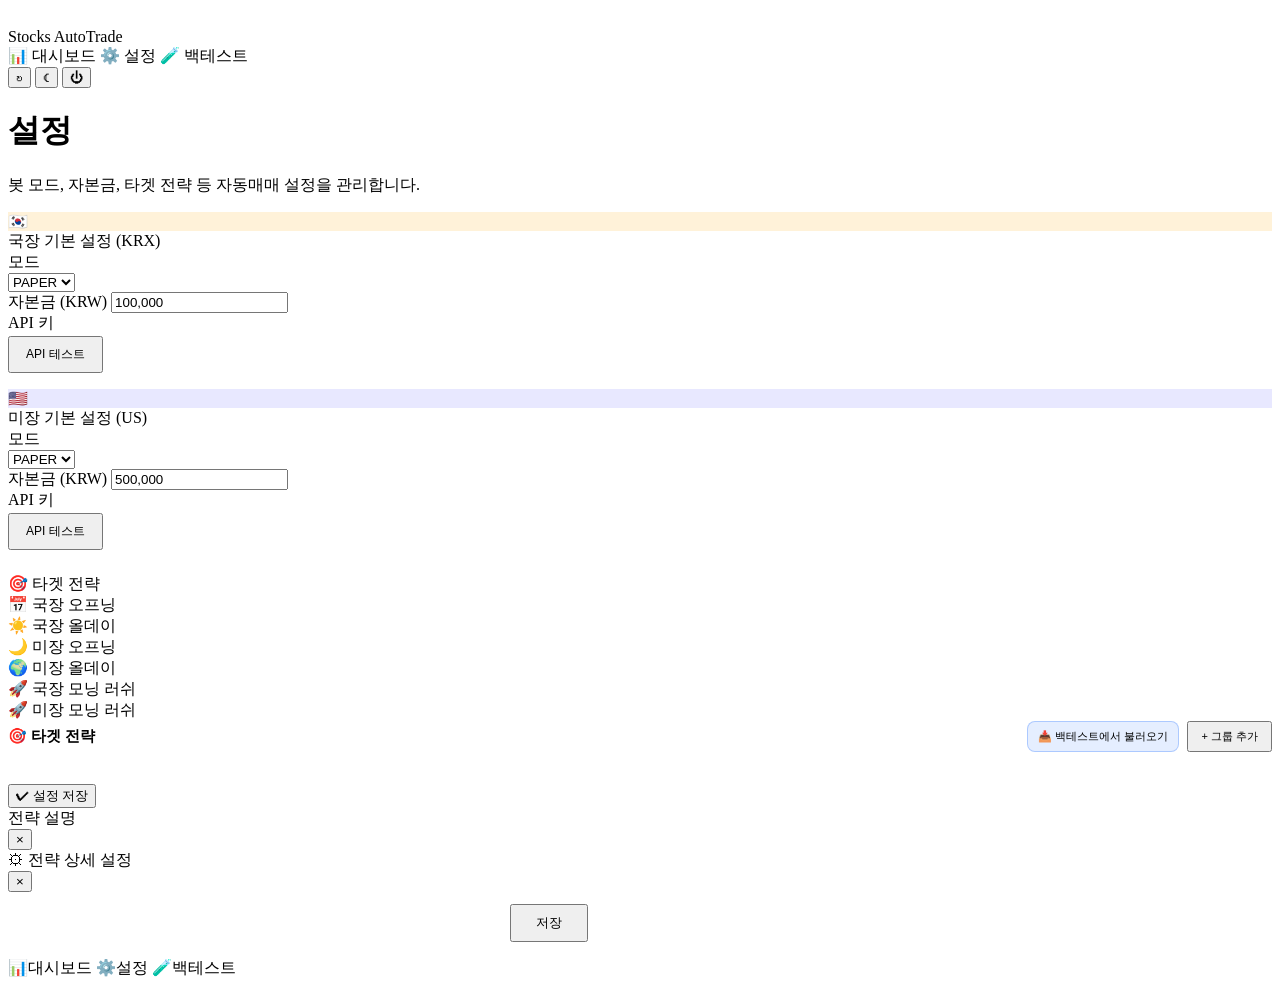
<file: src/main/resources/templates/settings.html>
<!doctype html>
<html lang="ko" xmlns:th="http://www.thymeleaf.org">
<head>
  <meta charset="UTF-8"/>
  <meta name="viewport" content="width=device-width, initial-scale=1.0, viewport-fit=cover"/>
  <title>Stocks AutoTrade - Settings</title>
  <link rel="icon" type="image/svg+xml" href="data:image/svg+xml,%3Csvg xmlns='http://www.w3.org/2000/svg' viewBox='0 0 32 32'%3E%3Cdefs%3E%3ClinearGradient id='g' x1='0' y1='0' x2='1' y2='1'%3E%3Cstop offset='0%25' stop-color='%232b76ff'/%3E%3Cstop offset='100%25' stop-color='%2320c997'/%3E%3C/linearGradient%3E%3C/defs%3E%3Crect width='32' height='32' rx='6' fill='url(%23g)'/%3E%3Cpath d='M8 22 L14 12 L18 17 L24 8' stroke='white' stroke-width='2.5' fill='none' stroke-linecap='round' stroke-linejoin='round'/%3E%3Ccircle cx='24' cy='8' r='2.5' fill='white'/%3E%3C/svg%3E"/>
  <link rel="stylesheet" th:href="@{/css/autotrade.css(v=20260330a)}">
</head>
<body>

<div class="toast-container" id="toastContainer"></div>

<!-- ═══════ Header ═══════ -->
<header class="header">
  <div class="header-left">
    <a class="logo" th:href="@{/dashboard}">
      <div class="logo-icon">
        <svg width="16" height="16" viewBox="0 0 32 32">
          <path d="M8 22 L14 12 L18 17 L24 8" stroke="white" stroke-width="2.5" fill="none" stroke-linecap="round" stroke-linejoin="round"/>
          <circle cx="24" cy="8" r="2.5" fill="white"/>
        </svg>
      </div>
      <span>Stocks AutoTrade</span>
    </a>
    <nav class="nav-tabs">
      <a class="nav-tab" th:href="@{/dashboard}">&#x1F4CA; 대시보드</a>
      <a class="nav-tab active" th:href="@{/settings}">&#x2699;&#xFE0F; 설정</a>
      <a class="nav-tab" th:href="@{/backtest}">&#x1F9EA; 백테스트</a>
    </nav>
  </div>
  <div class="header-right">
    <button class="header-btn" id="ssoPartnerBtn" title="SSO" style="display:none;font-size:16px">&#x1F504;</button>
    <button class="header-btn" id="refreshBtn" title="새로고침" onclick="location.reload()">&#x21bb;</button>
    <button class="header-btn" id="themeToggle" title="테마">&#x263e;</button>
    <button class="header-btn" id="logoutBtn" title="로그아웃" style="color:var(--danger)">&#x23fb;</button>
  </div>
</header>

<main class="page">
  <div class="container">
    <h1 class="page-title">설정</h1>
    <p class="page-desc">봇 모드, 자본금, 타겟 전략 등 자동매매 설정을 관리합니다.</p>

    <!-- ── 국장 기본 설정 Card ── -->
    <div class="card" style="margin-bottom:16px">
      <div class="card-header">
        <div class="card-title">
          <div class="card-icon" style="background:rgba(255,165,0,.15);color:#ffa500">&#x1F1F0;&#x1F1F7;</div>
          국장 기본 설정 (KRX)
        </div>
      </div>
      <div class="config-bar" style="grid-template-columns:1fr 1fr 1fr">
        <div class="config-field">
          <label>모드 <span class="help-icon" data-tooltip="PAPER: 모의투자 모드 (실제 주문 없음, 슬리피지 0.1% + 수수료 0.015% 시뮬레이션)&#10;LIVE: 실거래 모드 (실제 주문 실행)" aria-label="모드 도움말"></span></label>
          <div class="select-wrap">
            <select class="select" id="mode">
              <option value="PAPER" selected>PAPER</option>
              <option value="LIVE">LIVE</option>
            </select>
          </div>
        </div>
        <div class="config-field">
          <label>자본금 (KRW) <span class="help-icon" data-tooltip="국장 자동매매에 사용할 총 자본금(원화)입니다.&#10;PCT 주문 모드에서 이 값의 비율만큼 주문합니다.&#10;실제 증권사 잔고 이하로 설정해야 합니다." aria-label="자본금 도움말"></span></label>
          <input class="input" type="text" id="capital" value="100,000"/>
          <small id="balanceHint" style="color:#8899aa;font-size:11px;margin-top:2px;display:none">예수금: <span id="balanceAmt">-</span>원</small>
        </div>
        <div class="config-field">
          <label>API 키 <span class="help-icon" data-tooltip="한국투자증권 API 키 연결 상태를 테스트합니다.&#10;LIVE 모드 사용 시 API 키가 필요합니다." aria-label="API 키 도움말"></span></label>
          <div style="display:flex;align-items:center;gap:8px;margin-top:2px">
            <button class="btn primary" id="apiTestBtn" style="font-size:12px;padding:8px 16px;white-space:nowrap">API 테스트</button>
          </div>
        </div>
      </div>
      <div id="apiTestResult" style="display:none;position:relative;margin-top:12px;padding:12px 36px 12px 16px;border-radius:8px;border:1px solid var(--card-border);font-size:13px;line-height:1.6;white-space:pre-wrap;background:rgba(0,0,0,0.15)">
        <span id="apiTestResultText"></span>
        <button class="dismiss-btn" id="apiTestResultDismiss" title="닫기" aria-label="닫기">&#x2715;</button>
      </div>
    </div>

    <!-- ── 미장 기본 설정 Card ── -->
    <div class="card" style="margin-bottom:24px">
      <div class="card-header">
        <div class="card-title">
          <div class="card-icon" style="background:rgba(100,100,255,.15);color:#6464ff">&#x1F1FA;&#x1F1F8;</div>
          미장 기본 설정 (US)
        </div>
      </div>
      <div class="config-bar" style="grid-template-columns:1fr 1fr 1fr">
        <div class="config-field">
          <label>모드 <span class="help-icon" data-tooltip="PAPER: 모의투자 모드 (실제 주문 없음)&#10;LIVE: 실거래 모드 (실제 주문 실행)" aria-label="모드 도움말"></span></label>
          <div class="select-wrap">
            <select class="select" id="usMode">
              <option value="PAPER" selected>PAPER</option>
              <option value="LIVE">LIVE</option>
            </select>
          </div>
        </div>
        <div class="config-field">
          <label>자본금 (KRW) <span class="help-icon" data-tooltip="미장 자동매매에 사용할 총 자본금(원화)입니다.&#10;PCT 주문 모드에서 이 값의 비율만큼 주문합니다.&#10;실제 해외 예수금 이하로 설정해야 합니다." aria-label="자본금 도움말"></span></label>
          <input class="input" type="text" id="usCapital" value="500,000"/>
          <small id="usBalanceHint" style="color:#8899aa;font-size:11px;margin-top:2px;display:none">예수금: <span id="usBalanceAmt">-</span>원</small>
        </div>
        <div class="config-field">
          <label>API 키 <span class="help-icon" data-tooltip="미장 API 키 연결 상태를 테스트합니다.&#10;LIVE 모드 사용 시 API 키가 필요합니다." aria-label="API 키 도움말"></span></label>
          <div style="display:flex;align-items:center;gap:8px;margin-top:2px">
            <button class="btn primary" id="usApiTestBtn" style="font-size:12px;padding:8px 16px;white-space:nowrap">API 테스트</button>
          </div>
        </div>
      </div>
      <div id="usApiTestResult" style="display:none;position:relative;margin-top:12px;padding:12px 36px 12px 16px;border-radius:8px;border:1px solid var(--card-border);font-size:13px;line-height:1.6;white-space:pre-wrap;background:rgba(0,0,0,0.15)">
        <span id="usApiTestResultText"></span>
        <button class="dismiss-btn" id="usApiTestResultDismiss" title="닫기" aria-label="닫기">&#x2715;</button>
      </div>
    </div>

    <!-- ── Strategy Tabs ── -->
    <div class="bt-tabs">
      <div class="bt-tab active" data-tab="basic">&#x1F3AF; 타겟 전략</div>
      <div class="bt-tab" data-tab="krxOpening">&#x1F4C5; 국장 오프닝</div>
      <div class="bt-tab" data-tab="krxAllday">&#x2600;&#xFE0F; 국장 올데이</div>
      <div class="bt-tab" data-tab="nyseOpening">&#x1F319; 미장 오프닝</div>
      <div class="bt-tab" data-tab="nyseAllday">&#x1F30D; 미장 올데이</div>
      <div class="bt-tab" data-tab="krxMorningRush">&#x1F680; 국장 모닝 러쉬</div>
      <div class="bt-tab" data-tab="nyseMorningRush">&#x1F680; 미장 모닝 러쉬</div>
    </div>

    <!-- Tab: 타겟 전략 -->
    <div class="settings-tab-content" id="settingsTabBasic">
      <div style="display:flex;align-items:center;justify-content:space-between;margin-bottom:16px;flex-wrap:wrap;gap:8px">
        <div style="font-size:15px;font-weight:600;display:flex;align-items:center;gap:8px">
          &#x1F3AF; 타겟 전략
          <span class="help-icon" data-tooltip="타겟 전략: 종목 그룹별로 독립적인 전략/리스크 설정이 가능합니다.&#10;&#10;각 그룹은 자체 종목, 전략, TP/SL, 인터벌 등을 설정합니다.&#10;종목은 하나의 그룹에만 소속 가능합니다 (상호 배제)." aria-label="타겟 전략 도움말"></span>
        </div>
        <div style="display:flex;gap:8px;flex-wrap:wrap">
          <button class="btn" id="importFromBt" type="button" style="font-size:11px;padding:6px 10px;background:rgba(43,118,255,.12);border:1px solid rgba(43,118,255,.3);color:var(--primary);border-radius:8px;cursor:pointer;white-space:nowrap">&#x1F4E5; 백테스트에서 불러오기</button>
          <button class="btn primary" id="addGroupBtn" type="button" style="font-size:11px;padding:6px 12px;white-space:nowrap">+ 그룹 추가</button>
        </div>
      </div>
      <div class="strategy-groups" id="groupsContainer">
        <!-- Group cards rendered by JS -->
      </div>
    </div>

    <!-- Tab: KRX 오프닝 -->
    <div class="settings-tab-content" id="settingsTabKrxOpening" style="display:none">
      <div class="card" style="margin-bottom:24px;padding:0;overflow:hidden">
        <div class="card-header" style="display:flex;align-items:center;justify-content:space-between">
          <div class="card-title">
            <div class="card-icon" style="background:rgba(255,165,0,.15);color:#ffa500">&#x1F305;</div>
            KRX 오프닝 스캐너
          </div>
          <div style="display:flex;align-items:center;gap:8px">
            <span style="font-size:12px;color:var(--text-muted)">활성화</span>
            <button class="bot-toggle" id="koEnabledToggle" aria-pressed="false" style="width:100px">
              <span class="bot-toggle-knob"></span>
              <span class="bot-toggle-label">OFF</span>
            </button>
          </div>
        </div>
        <div style="padding:16px 20px">
        <div class="config-bar" style="grid-template-columns:1fr 1fr 1fr;margin-bottom:8px">
          <div class="config-field">
            <label>모드</label>
            <select class="select" id="koMode"><option value="PAPER" selected>PAPER</option><option value="LIVE">LIVE</option></select>
          </div>
          <div class="config-field">
            <label>주문 방식</label>
            <select class="select" id="koOrderMode"><option value="PCT" selected>PCT (%)</option><option value="FIXED">FIXED (KRW)</option></select>
          </div>
          <div class="config-field">
            <label>주문 값</label>
            <input class="input" type="number" id="koOrderValue" value="30" step="1"/>
          </div>
        </div>
        <div style="font-size:11px;color:var(--text-muted);margin-bottom:16px">
          글로벌 자본금 공유 <span id="koGlobalCapDisplay" style="color:var(--primary)"></span>
        </div>
        <div style="font-size:12px;font-weight:600;color:var(--text-muted);text-transform:uppercase;letter-spacing:.5px;margin-bottom:8px">타이밍 (KST)</div>
        <div class="config-bar" style="grid-template-columns:1fr 1fr 1fr 1fr 1fr;margin-bottom:16px">
          <div class="config-field">
            <label>레인지 시작</label>
            <input class="input" type="text" id="koRangeStart" value="08:00" placeholder="HH:MM"/>
          </div>
          <div class="config-field">
            <label>레인지 종료</label>
            <input class="input" type="text" id="koRangeEnd" value="08:59" placeholder="HH:MM"/>
          </div>
          <div class="config-field">
            <label>진입 시작</label>
            <input class="input" type="text" id="koEntryStart" value="09:05" placeholder="HH:MM"/>
          </div>
          <div class="config-field">
            <label>진입 종료</label>
            <input class="input" type="text" id="koEntryEnd" value="10:30" placeholder="HH:MM"/>
          </div>
          <div class="config-field">
            <label>세션 종료</label>
            <input class="input" type="text" id="koSessionEnd" value="12:00" placeholder="HH:MM"/>
          </div>
        </div>
        <div style="font-size:12px;font-weight:600;color:var(--text-muted);text-transform:uppercase;letter-spacing:.5px;margin-bottom:8px">리스크</div>
        <div class="config-bar" style="grid-template-columns:1fr 1fr 1fr 1fr 1fr;margin-bottom:16px">
          <div class="config-field">
            <label>TP (ATR x)</label>
            <input class="input" type="number" id="koTpAtr" value="1.2" step="0.1"/>
          </div>
          <div class="config-field">
            <label>SL (%)</label>
            <input class="input" type="number" id="koSlPct" value="10" step="0.5"/>
          </div>
          <div class="config-field">
            <label>Trail (ATR x)</label>
            <input class="input" type="number" id="koTrailAtr" value="0.8" step="0.1"/>
          </div>
          <div class="config-field">
            <label>미돌파 청산</label>
            <select class="select" id="koOpenFailed"><option value="true" selected>ON</option><option value="false">OFF</option></select>
          </div>
          <div class="config-field">
            <label>캔들 간격</label>
            <select class="select" id="koCandleUnit">
              <option value="1">1min</option><option value="3">3min</option><option value="5" selected>5min</option><option value="10">10min</option><option value="15">15min</option>
            </select>
          </div>
        </div>
        <div style="font-size:12px;font-weight:600;color:var(--text-muted);text-transform:uppercase;letter-spacing:.5px;margin-bottom:8px">스캔 &amp; 필터</div>
        <div class="config-bar" style="grid-template-columns:1fr 1fr 1fr 1fr 1fr;margin-bottom:16px">
          <div class="config-field">
            <label>상위 N개</label>
            <input class="input" type="number" id="koTopN" value="15" min="1" max="50"/>
          </div>
          <div class="config-field">
            <label>최대 포지션</label>
            <input class="input" type="number" id="koMaxPos" value="3" min="1" max="15"/>
          </div>
          <div class="config-field">
            <label>KOSPI Filter</label>
            <select class="select" id="koBtcFilter"><option value="true" selected>ON</option><option value="false">OFF</option></select>
          </div>
          <div class="config-field">
            <label>거래량 배수</label>
            <input class="input" type="number" id="koVolMult" value="1.5" step="0.1"/>
          </div>
          <div class="config-field">
            <label>최소 몸통 %</label>
            <input class="input" type="number" id="koBodyRatio" value="0.40" step="0.05" min="0" max="1"/>
          </div>
          <div class="config-field">
            <label>최소 가격(원)</label>
            <input class="input" type="number" id="koMinPrice" value="20" step="1" min="0"/>
          </div>
        </div>
        <div style="font-size:12px;font-weight:600;color:var(--text-muted);text-transform:uppercase;letter-spacing:.5px;margin-bottom:8px">제외 종목</div>
        <div style="margin-bottom:8px">
          <div class="config-field">
            <label>제외 종목</label>
            <input class="input" type="text" id="koExcludeMarkets" value="" placeholder="005930,035720" style="width:100%"/>
          </div>
        </div>
      </div>
    </div>
    </div>

    <!-- Tab: KRX 올데이 -->
    <div class="settings-tab-content" id="settingsTabKrxAllday" style="display:none">
      <div class="card" style="margin-bottom:24px;padding:0;overflow:hidden">
        <div class="card-header" style="display:flex;align-items:center;justify-content:space-between">
          <div class="card-title">
            <div class="card-icon" style="background:rgba(32,201,151,.15);color:#20c997">&#x2600;</div>
            KRX 올데이 스캐너
          </div>
          <div style="display:flex;align-items:center;gap:8px">
            <span style="font-size:12px;color:var(--text-muted)">활성화</span>
            <button class="bot-toggle" id="kaEnabledToggle" aria-pressed="false" style="width:100px">
              <span class="bot-toggle-knob"></span>
              <span class="bot-toggle-label">OFF</span>
            </button>
          </div>
        </div>
        <div style="padding:16px 20px">
        <div class="config-bar" style="grid-template-columns:1fr 1fr 1fr;margin-bottom:8px">
          <div class="config-field">
            <label>모드</label>
            <select class="select" id="kaMode"><option value="PAPER" selected>PAPER</option><option value="LIVE">LIVE</option></select>
          </div>
          <div class="config-field">
            <label>주문 방식</label>
            <select class="select" id="kaOrderMode"><option value="PCT" selected>PCT (%)</option><option value="FIXED">FIXED (KRW)</option></select>
          </div>
          <div class="config-field">
            <label>주문 값</label>
            <input class="input" type="number" id="kaOrderValue" value="20" step="1"/>
          </div>
        </div>
        <div style="font-size:11px;color:var(--text-muted);margin-bottom:16px">
          글로벌 자본금 공유 <span id="kaGlobalCapDisplay" style="color:var(--primary)"></span>
        </div>
        <div style="font-size:12px;font-weight:600;color:var(--text-muted);text-transform:uppercase;letter-spacing:.5px;margin-bottom:8px">타이밍 (KST)</div>
        <div class="config-bar" style="grid-template-columns:1fr 1fr 1fr;margin-bottom:16px">
          <div class="config-field">
            <label>진입 시작</label>
            <input class="input" type="text" id="kaEntryStart" value="10:35" placeholder="HH:MM"/>
          </div>
          <div class="config-field">
            <label>진입 종료</label>
            <input class="input" type="text" id="kaEntryEnd" value="14:30" placeholder="HH:MM"/>
          </div>
          <div class="config-field">
            <label>세션 종료</label>
            <input class="input" type="text" id="kaSessionEnd" value="15:20" placeholder="HH:MM"/>
          </div>
        </div>
        <div style="font-size:12px;font-weight:600;color:var(--text-muted);text-transform:uppercase;letter-spacing:.5px;margin-bottom:8px">리스크</div>
        <div class="config-bar" style="grid-template-columns:1fr 1fr 1fr 1fr;margin-bottom:16px">
          <div class="config-field">
            <label>SL (%)</label>
            <input class="input" type="number" id="kaSlPct" value="1.5" step="0.1"/>
          </div>
          <div class="config-field">
            <label>Trail (ATR x)</label>
            <input class="input" type="number" id="kaTrailAtr" value="0.8" step="0.1"/>
          </div>
          <div class="config-field">
            <label>최소 신뢰도</label>
            <input class="input" type="number" id="kaMinConf" value="9.4" step="0.1"/>
          </div>
          <div class="config-field">
            <label>캔들 간격</label>
            <select class="select" id="kaCandleUnit">
              <option value="1">1min</option><option value="3">3min</option><option value="5" selected>5min</option><option value="10">10min</option><option value="15">15min</option>
            </select>
          </div>
        </div>
        <div style="font-size:12px;font-weight:600;color:var(--text-muted);text-transform:uppercase;letter-spacing:.5px;margin-bottom:8px">타임스탑</div>
        <div class="config-bar" style="grid-template-columns:1fr 1fr;margin-bottom:16px">
          <div class="config-field">
            <label>캔들 수</label>
            <input class="input" type="number" id="kaTsCandles" value="12" min="1"/>
          </div>
          <div class="config-field">
            <label>최소 PnL (%)</label>
            <input class="input" type="number" id="kaTsMinPnl" value="0.3" step="0.1"/>
          </div>
        </div>
        <div style="font-size:12px;font-weight:600;color:var(--text-muted);text-transform:uppercase;letter-spacing:.5px;margin-bottom:8px">Quick TP</div>
        <div class="config-bar" style="grid-template-columns:1fr 1fr 1fr;margin-bottom:16px">
          <div class="config-field">
            <label>활성화</label>
            <select class="select" id="kaQuickTpEnabled"><option value="true" selected>ON</option><option value="false">OFF</option></select>
          </div>
          <div class="config-field">
            <label>목표 (%)</label>
            <input class="input" type="number" id="kaQuickTpPct" value="0.7" step="0.1" min="0.1" max="10"/>
          </div>
          <div class="config-field">
            <label>체크 간격 (초)</label>
            <input class="input" type="number" id="kaQuickTpInterval" value="5" min="3" max="60"/>
          </div>
        </div>
        <div style="font-size:12px;font-weight:600;color:var(--text-muted);text-transform:uppercase;letter-spacing:.5px;margin-bottom:8px">스캔 &amp; 필터</div>
        <div class="config-bar" style="grid-template-columns:1fr 1fr 1fr 1fr 1fr;margin-bottom:16px">
          <div class="config-field">
            <label>상위 N개</label>
            <input class="input" type="number" id="kaTopN" value="15" min="1" max="50"/>
          </div>
          <div class="config-field">
            <label>최대 포지션</label>
            <input class="input" type="number" id="kaMaxPos" value="2" min="1" max="15"/>
          </div>
          <div class="config-field">
            <label>KOSPI Filter</label>
            <select class="select" id="kaBtcFilter"><option value="true" selected>ON</option><option value="false">OFF</option></select>
          </div>
          <div class="config-field">
            <label>거래량 폭증 배수</label>
            <input class="input" type="number" id="kaVolSurge" value="3.0" step="0.1"/>
          </div>
          <div class="config-field">
            <label>최소 몸통 %</label>
            <input class="input" type="number" id="kaBodyRatio" value="0.60" step="0.05" min="0" max="1"/>
          </div>
          <div class="config-field">
            <label>최소 가격(원)</label>
            <input class="input" type="number" id="kaMinPrice" value="20" step="1" min="0"/>
          </div>
        </div>
        <div style="font-size:12px;font-weight:600;color:var(--text-muted);text-transform:uppercase;letter-spacing:.5px;margin-bottom:8px">제외 종목</div>
        <div style="margin-bottom:8px">
          <div class="config-field">
            <label>제외 종목</label>
            <input class="input" type="text" id="kaExcludeMarkets" value="" placeholder="005930,035720" style="width:100%"/>
          </div>
        </div>
      </div>
    </div>
    </div>

    <!-- Tab: NYSE 오프닝 -->
    <div class="settings-tab-content" id="settingsTabNyseOpening" style="display:none">
      <div class="card" style="margin-bottom:24px;padding:0;overflow:hidden">
        <div class="card-header" style="display:flex;align-items:center;justify-content:space-between">
          <div class="card-title">
            <div class="card-icon" style="background:rgba(100,100,255,.15);color:#6464ff">&#x1F319;</div>
            NYSE 오프닝 스캐너
          </div>
          <div style="display:flex;align-items:center;gap:8px">
            <span style="font-size:12px;color:var(--text-muted)">활성화</span>
            <button class="bot-toggle" id="noEnabledToggle" aria-pressed="false" style="width:100px">
              <span class="bot-toggle-knob"></span>
              <span class="bot-toggle-label">OFF</span>
            </button>
          </div>
        </div>
        <div style="padding:16px 20px">
        <div class="config-bar" style="grid-template-columns:1fr 1fr 1fr;margin-bottom:8px">
          <div class="config-field">
            <label>모드</label>
            <select class="select" id="noMode"><option value="PAPER" selected>PAPER</option><option value="LIVE">LIVE</option></select>
          </div>
          <div class="config-field">
            <label>주문 방식</label>
            <select class="select" id="noOrderMode"><option value="PCT" selected>PCT (%)</option><option value="FIXED">FIXED (USD)</option></select>
          </div>
          <div class="config-field">
            <label>주문 값</label>
            <input class="input" type="number" id="noOrderValue" value="30" step="1"/>
          </div>
        </div>
        <div style="font-size:11px;color:var(--text-muted);margin-bottom:16px">
          글로벌 자본금 공유 <span id="noGlobalCapDisplay" style="color:var(--primary)"></span>
        </div>
        <div style="font-size:12px;font-weight:600;color:var(--text-muted);text-transform:uppercase;letter-spacing:.5px;margin-bottom:4px">Timing (ET, DST 자동)</div>
        <div style="font-size:11px;color:var(--text-muted);margin-bottom:8px">ET 09:30-16:00 = KST 23:30-06:00 (서머타임 시 22:30-05:00)</div>
        <div class="config-bar" style="grid-template-columns:1fr 1fr 1fr 1fr 1fr;margin-bottom:16px">
          <div class="config-field">
            <label>레인지 시작 (ET)</label>
            <input class="input" type="text" id="noRangeStart" value="09:30" placeholder="HH:MM"/>
          </div>
          <div class="config-field">
            <label>레인지 종료 (ET)</label>
            <input class="input" type="text" id="noRangeEnd" value="09:59" placeholder="HH:MM"/>
          </div>
          <div class="config-field">
            <label>진입 시작 (ET)</label>
            <input class="input" type="text" id="noEntryStart" value="10:05" placeholder="HH:MM"/>
          </div>
          <div class="config-field">
            <label>진입 종료 (ET)</label>
            <input class="input" type="text" id="noEntryEnd" value="11:30" placeholder="HH:MM"/>
          </div>
          <div class="config-field">
            <label>세션 종료 (ET)</label>
            <input class="input" type="text" id="noSessionEnd" value="13:00" placeholder="HH:MM"/>
          </div>
        </div>
        <div style="font-size:12px;font-weight:600;color:var(--text-muted);text-transform:uppercase;letter-spacing:.5px;margin-bottom:8px">리스크</div>
        <div class="config-bar" style="grid-template-columns:1fr 1fr 1fr 1fr 1fr;margin-bottom:16px">
          <div class="config-field">
            <label>TP (ATR x)</label>
            <input class="input" type="number" id="noTpAtr" value="1.2" step="0.1"/>
          </div>
          <div class="config-field">
            <label>SL (%)</label>
            <input class="input" type="number" id="noSlPct" value="10" step="0.5"/>
          </div>
          <div class="config-field">
            <label>Trail (ATR x)</label>
            <input class="input" type="number" id="noTrailAtr" value="0.8" step="0.1"/>
          </div>
          <div class="config-field">
            <label>미돌파 청산</label>
            <select class="select" id="noOpenFailed"><option value="true" selected>ON</option><option value="false">OFF</option></select>
          </div>
          <div class="config-field">
            <label>캔들 간격</label>
            <select class="select" id="noCandleUnit">
              <option value="1">1min</option><option value="3">3min</option><option value="5" selected>5min</option><option value="10">10min</option><option value="15">15min</option>
            </select>
          </div>
        </div>
        <div style="font-size:12px;font-weight:600;color:var(--text-muted);text-transform:uppercase;letter-spacing:.5px;margin-bottom:8px">스캔 &amp; 필터</div>
        <div class="config-bar" style="grid-template-columns:1fr 1fr 1fr 1fr 1fr;margin-bottom:16px">
          <div class="config-field">
            <label>상위 N개</label>
            <input class="input" type="number" id="noTopN" value="15" min="1" max="50"/>
          </div>
          <div class="config-field">
            <label>최대 포지션</label>
            <input class="input" type="number" id="noMaxPos" value="3" min="1" max="15"/>
          </div>
          <div class="config-field">
            <label>SPY 필터</label>
            <select class="select" id="noBtcFilter"><option value="true" selected>ON</option><option value="false">OFF</option></select>
          </div>
          <div class="config-field">
            <label>거래량 배수</label>
            <input class="input" type="number" id="noVolMult" value="1.5" step="0.1"/>
          </div>
          <div class="config-field">
            <label>최소 몸통 %</label>
            <input class="input" type="number" id="noBodyRatio" value="0.40" step="0.05" min="0" max="1"/>
          </div>
          <div class="config-field">
            <label>최소 가격 (USD)</label>
            <input class="input" type="number" id="noMinPrice" value="5" step="1" min="0"/>
          </div>
        </div>
        <div style="font-size:12px;font-weight:600;color:var(--text-muted);text-transform:uppercase;letter-spacing:.5px;margin-bottom:8px">제외 종목</div>
        <div style="margin-bottom:8px">
          <div class="config-field">
            <label>제외 종목</label>
            <input class="input" type="text" id="noExcludeMarkets" value="" placeholder="AAPL,TSLA" style="width:100%"/>
          </div>
        </div>
      </div>
    </div>
    </div>

    <!-- Tab: NYSE 올데이 -->
    <div class="settings-tab-content" id="settingsTabNyseAllday" style="display:none">
      <div class="card" style="margin-bottom:24px;padding:0;overflow:hidden">
        <div class="card-header" style="display:flex;align-items:center;justify-content:space-between">
          <div class="card-title">
            <div class="card-icon" style="background:rgba(168,85,247,.15);color:#a855f7">&#x1F30D;</div>
            NYSE 올데이 스캐너
          </div>
          <div style="display:flex;align-items:center;gap:8px">
            <span style="font-size:12px;color:var(--text-muted)">활성화</span>
            <button class="bot-toggle" id="naEnabledToggle" aria-pressed="false" style="width:100px">
              <span class="bot-toggle-knob"></span>
              <span class="bot-toggle-label">OFF</span>
            </button>
          </div>
        </div>
        <div style="padding:16px 20px">
        <div class="config-bar" style="grid-template-columns:1fr 1fr 1fr;margin-bottom:8px">
          <div class="config-field">
            <label>모드</label>
            <select class="select" id="naMode"><option value="PAPER" selected>PAPER</option><option value="LIVE">LIVE</option></select>
          </div>
          <div class="config-field">
            <label>주문 방식</label>
            <select class="select" id="naOrderMode"><option value="PCT" selected>PCT (%)</option><option value="FIXED">FIXED (USD)</option></select>
          </div>
          <div class="config-field">
            <label>주문 값</label>
            <input class="input" type="number" id="naOrderValue" value="20" step="1"/>
          </div>
        </div>
        <div style="font-size:11px;color:var(--text-muted);margin-bottom:16px">
          글로벌 자본금 공유 <span id="naGlobalCapDisplay" style="color:var(--primary)"></span>
        </div>
        <div style="font-size:12px;font-weight:600;color:var(--text-muted);text-transform:uppercase;letter-spacing:.5px;margin-bottom:4px">Timing (ET, DST 자동)</div>
        <div style="font-size:11px;color:var(--text-muted);margin-bottom:8px">ET 09:30-16:00 = KST 23:30-06:00 (서머타임 시 22:30-05:00)</div>
        <div class="config-bar" style="grid-template-columns:1fr 1fr 1fr;margin-bottom:16px">
          <div class="config-field">
            <label>진입 시작 (ET)</label>
            <input class="input" type="text" id="naEntryStart" value="10:35" placeholder="HH:MM"/>
          </div>
          <div class="config-field">
            <label>진입 종료 (ET)</label>
            <input class="input" type="text" id="naEntryEnd" value="15:00" placeholder="HH:MM"/>
          </div>
          <div class="config-field">
            <label>세션 종료 (ET)</label>
            <input class="input" type="text" id="naSessionEnd" value="15:50" placeholder="HH:MM"/>
          </div>
        </div>
        <div style="font-size:12px;font-weight:600;color:var(--text-muted);text-transform:uppercase;letter-spacing:.5px;margin-bottom:8px">리스크</div>
        <div class="config-bar" style="grid-template-columns:1fr 1fr 1fr 1fr;margin-bottom:16px">
          <div class="config-field">
            <label>SL (%)</label>
            <input class="input" type="number" id="naSlPct" value="1.5" step="0.1"/>
          </div>
          <div class="config-field">
            <label>Trail (ATR x)</label>
            <input class="input" type="number" id="naTrailAtr" value="0.8" step="0.1"/>
          </div>
          <div class="config-field">
            <label>최소 신뢰도</label>
            <input class="input" type="number" id="naMinConf" value="9.4" step="0.1"/>
          </div>
          <div class="config-field">
            <label>캔들 간격</label>
            <select class="select" id="naCandleUnit">
              <option value="1">1min</option><option value="3">3min</option><option value="5" selected>5min</option><option value="10">10min</option><option value="15">15min</option>
            </select>
          </div>
        </div>
        <div style="font-size:12px;font-weight:600;color:var(--text-muted);text-transform:uppercase;letter-spacing:.5px;margin-bottom:8px">타임스탑</div>
        <div class="config-bar" style="grid-template-columns:1fr 1fr;margin-bottom:16px">
          <div class="config-field">
            <label>캔들 수</label>
            <input class="input" type="number" id="naTsCandles" value="12" min="1"/>
          </div>
          <div class="config-field">
            <label>최소 PnL (%)</label>
            <input class="input" type="number" id="naTsMinPnl" value="0.3" step="0.1"/>
          </div>
        </div>
        <div style="font-size:12px;font-weight:600;color:var(--text-muted);text-transform:uppercase;letter-spacing:.5px;margin-bottom:8px">Quick TP</div>
        <div class="config-bar" style="grid-template-columns:1fr 1fr 1fr;margin-bottom:16px">
          <div class="config-field">
            <label>활성화</label>
            <select class="select" id="naQuickTpEnabled"><option value="true" selected>ON</option><option value="false">OFF</option></select>
          </div>
          <div class="config-field">
            <label>목표 (%)</label>
            <input class="input" type="number" id="naQuickTpPct" value="0.7" step="0.1" min="0.1" max="10"/>
          </div>
          <div class="config-field">
            <label>체크 간격 (초)</label>
            <input class="input" type="number" id="naQuickTpInterval" value="5" min="3" max="60"/>
          </div>
        </div>
        <div style="font-size:12px;font-weight:600;color:var(--text-muted);text-transform:uppercase;letter-spacing:.5px;margin-bottom:8px">스캔 &amp; 필터</div>
        <div class="config-bar" style="grid-template-columns:1fr 1fr 1fr 1fr 1fr;margin-bottom:16px">
          <div class="config-field">
            <label>상위 N개</label>
            <input class="input" type="number" id="naTopN" value="15" min="1" max="50"/>
          </div>
          <div class="config-field">
            <label>최대 포지션</label>
            <input class="input" type="number" id="naMaxPos" value="2" min="1" max="15"/>
          </div>
          <div class="config-field">
            <label>SPY 필터</label>
            <select class="select" id="naBtcFilter"><option value="true" selected>ON</option><option value="false">OFF</option></select>
          </div>
          <div class="config-field">
            <label>거래량 폭증 배수</label>
            <input class="input" type="number" id="naVolSurge" value="3.0" step="0.1"/>
          </div>
          <div class="config-field">
            <label>최소 몸통 %</label>
            <input class="input" type="number" id="naBodyRatio" value="0.60" step="0.05" min="0" max="1"/>
          </div>
          <div class="config-field">
            <label>최소 가격 (USD)</label>
            <input class="input" type="number" id="naMinPrice" value="5" step="1" min="0"/>
          </div>
        </div>
        <div style="font-size:12px;font-weight:600;color:var(--text-muted);text-transform:uppercase;letter-spacing:.5px;margin-bottom:8px">제외 종목</div>
        <div style="margin-bottom:8px">
          <div class="config-field">
            <label>제외 종목</label>
            <input class="input" type="text" id="naExcludeMarkets" value="" placeholder="AAPL,TSLA" style="width:100%"/>
          </div>
        </div>
      </div>
    </div>
    </div>

    <!-- Tab: KRX 모닝 러쉬 -->
    <div class="settings-tab-content" id="settingsTabKrxMorningRush" style="display:none">
      <div class="card" style="margin-bottom:24px;padding:0;overflow:hidden">
        <div class="card-header" style="display:flex;align-items:center;justify-content:space-between">
          <div class="card-title">
            <div class="card-icon" style="background:rgba(255,87,34,.15);color:#ff5722">&#x1F680;</div>
            KRX 모닝 러쉬 스캐너
          </div>
          <div style="display:flex;align-items:center;gap:8px">
            <span style="font-size:12px;color:var(--text-muted)">활성화</span>
            <button class="bot-toggle" id="kmrEnabledToggle" aria-pressed="false" style="width:100px">
              <span class="bot-toggle-knob"></span>
              <span class="bot-toggle-label">OFF</span>
            </button>
          </div>
        </div>
        <div style="padding:16px 20px">
        <div class="config-bar" style="grid-template-columns:1fr 1fr 1fr;margin-bottom:8px">
          <div class="config-field">
            <label>모드</label>
            <select class="select" id="kmrMode"><option value="PAPER" selected>PAPER</option><option value="LIVE">LIVE</option></select>
          </div>
          <div class="config-field">
            <label>주문 방식</label>
            <select class="select" id="kmrOrderMode"><option value="PCT" selected>PCT (%)</option><option value="FIXED">FIXED (KRW)</option></select>
          </div>
          <div class="config-field">
            <label>주문 값</label>
            <input class="input" type="number" id="kmrOrderValue" value="30" step="1"/>
          </div>
        </div>
        <div style="font-size:11px;color:var(--text-muted);margin-bottom:16px">
          글로벌 자본금 공유 <span id="kmrGlobalCapDisplay" style="color:var(--primary)"></span>
        </div>
        <div style="font-size:12px;font-weight:600;color:var(--text-muted);text-transform:uppercase;letter-spacing:.5px;margin-bottom:8px">갭 &amp; 거래량 필터</div>
        <div class="config-bar" style="grid-template-columns:1fr 1fr 1fr;margin-bottom:16px">
          <div class="config-field">
            <label>갭 기준 (%)</label>
            <input class="input" type="number" id="kmrGapThreshold" value="2.5" step="0.1"/>
          </div>
          <div class="config-field">
            <label>거래량 배수</label>
            <input class="input" type="number" id="kmrVolMult" value="3.0" step="0.1"/>
          </div>
          <div class="config-field">
            <label>확인 횟수</label>
            <input class="input" type="number" id="kmrConfirmCount" value="2" min="1" max="10"/>
          </div>
        </div>
        <div style="font-size:12px;font-weight:600;color:var(--text-muted);text-transform:uppercase;letter-spacing:.5px;margin-bottom:8px">타이밍</div>
        <div class="config-bar" style="grid-template-columns:1fr 1fr;margin-bottom:16px">
          <div class="config-field">
            <label>체크 간격 (초)</label>
            <input class="input" type="number" id="kmrCheckInterval" value="5" min="1" max="60"/>
          </div>
          <div class="config-field">
            <label>진입 지연 (초)</label>
            <input class="input" type="number" id="kmrEntryDelay" value="30" min="0" max="300"/>
          </div>
        </div>
        <div style="font-size:12px;font-weight:600;color:var(--text-muted);text-transform:uppercase;letter-spacing:.5px;margin-bottom:8px">리스크</div>
        <div class="config-bar" style="grid-template-columns:1fr 1fr 1fr 1fr;margin-bottom:16px">
          <div class="config-field">
            <label>TP (%)</label>
            <input class="input" type="number" id="kmrTpPct" value="1.5" step="0.1"/>
          </div>
          <div class="config-field">
            <label>SL (%)</label>
            <input class="input" type="number" id="kmrSlPct" value="1.5" step="0.1"/>
          </div>
          <div class="config-field">
            <label>세션 종료 (KST)</label>
            <input class="input" type="text" id="kmrSessionEnd" value="10:00" placeholder="HH:MM"/>
          </div>
          <div class="config-field">
            <label>타임스탑 (분)</label>
            <input class="input" type="number" id="kmrTimeStopMin" value="30" min="1"/>
          </div>
        </div>
        <div style="font-size:12px;font-weight:600;color:var(--text-muted);text-transform:uppercase;letter-spacing:.5px;margin-bottom:8px">스캔 &amp; 필터</div>
        <div class="config-bar" style="grid-template-columns:1fr 1fr 1fr 1fr;margin-bottom:16px">
          <div class="config-field">
            <label>TOP N</label>
            <input class="input" type="number" id="kmrTopN" value="20" min="1" max="100"/>
          </div>
          <div class="config-field">
            <label>최소 거래대금 (억)</label>
            <input class="input" type="number" id="kmrMinVolKrw" value="10" step="1" min="0"/>
          </div>
          <div class="config-field">
            <label>최소 가격 (원)</label>
            <input class="input" type="number" id="kmrMinPrice" value="1000" step="100" min="0"/>
          </div>
          <div class="config-field">
            <label>최대 포지션</label>
            <input class="input" type="number" id="kmrMaxPos" value="3" min="1" max="15"/>
          </div>
        </div>
        <div style="font-size:12px;font-weight:600;color:var(--text-muted);text-transform:uppercase;letter-spacing:.5px;margin-bottom:8px">제외 종목</div>
        <div style="margin-bottom:8px">
          <div class="config-field">
            <label>제외 종목</label>
            <input class="input" type="text" id="kmrExcludeMarkets" value="" placeholder="005930,035720" style="width:100%"/>
          </div>
        </div>
      </div>
    </div>
    </div>

    <!-- Tab: NYSE 모닝 러쉬 -->
    <div class="settings-tab-content" id="settingsTabNyseMorningRush" style="display:none">
      <div class="card" style="margin-bottom:24px;padding:0;overflow:hidden">
        <div class="card-header" style="display:flex;align-items:center;justify-content:space-between">
          <div class="card-title">
            <div class="card-icon" style="background:rgba(255,87,34,.15);color:#ff5722">&#x1F680;</div>
            NYSE 모닝 러쉬 스캐너
          </div>
          <div style="display:flex;align-items:center;gap:8px">
            <span style="font-size:12px;color:var(--text-muted)">활성화</span>
            <button class="bot-toggle" id="nmrEnabledToggle" aria-pressed="false" style="width:100px">
              <span class="bot-toggle-knob"></span>
              <span class="bot-toggle-label">OFF</span>
            </button>
          </div>
        </div>
        <div style="padding:16px 20px">
        <div class="config-bar" style="grid-template-columns:1fr 1fr 1fr;margin-bottom:8px">
          <div class="config-field">
            <label>모드</label>
            <select class="select" id="nmrMode"><option value="PAPER" selected>PAPER</option><option value="LIVE">LIVE</option></select>
          </div>
          <div class="config-field">
            <label>주문 방식</label>
            <select class="select" id="nmrOrderMode"><option value="PCT" selected>PCT (%)</option><option value="FIXED">FIXED (USD)</option></select>
          </div>
          <div class="config-field">
            <label>주문 값</label>
            <input class="input" type="number" id="nmrOrderValue" value="30" step="1"/>
          </div>
        </div>
        <div style="font-size:11px;color:var(--text-muted);margin-bottom:16px">
          글로벌 자본금 공유 <span id="nmrGlobalCapDisplay" style="color:var(--primary)"></span>
        </div>
        <div style="font-size:12px;font-weight:600;color:var(--text-muted);text-transform:uppercase;letter-spacing:.5px;margin-bottom:8px">갭 &amp; PM 고점 필터</div>
        <div class="config-bar" style="grid-template-columns:1fr 1fr 1fr;margin-bottom:16px">
          <div class="config-field">
            <label>갭 기준 (%)</label>
            <input class="input" type="number" id="nmrGapThreshold" value="4.0" step="0.1"/>
          </div>
          <div class="config-field">
            <label>PM 고점 돌파 (%)</label>
            <input class="input" type="number" id="nmrPmHighBreak" value="2.0" step="0.1"/>
          </div>
          <div class="config-field">
            <label>거래량 배수</label>
            <input class="input" type="number" id="nmrVolMult" value="2.0" step="0.1"/>
          </div>
        </div>
        <div style="font-size:12px;font-weight:600;color:var(--text-muted);text-transform:uppercase;letter-spacing:.5px;margin-bottom:8px">타이밍</div>
        <div class="config-bar" style="grid-template-columns:1fr 1fr;margin-bottom:16px">
          <div class="config-field">
            <label>체크 간격 (초)</label>
            <input class="input" type="number" id="nmrCheckInterval" value="5" min="1" max="60"/>
          </div>
          <div class="config-field">
            <label>진입 지연 (초)</label>
            <input class="input" type="number" id="nmrEntryDelay" value="30" min="0" max="300"/>
          </div>
        </div>
        <div style="font-size:12px;font-weight:600;color:var(--text-muted);text-transform:uppercase;letter-spacing:.5px;margin-bottom:8px">리스크</div>
        <div class="config-bar" style="grid-template-columns:1fr 1fr 1fr 1fr;margin-bottom:16px">
          <div class="config-field">
            <label>TP (%)</label>
            <input class="input" type="number" id="nmrTpPct" value="3.0" step="0.1"/>
          </div>
          <div class="config-field">
            <label>SL (%)</label>
            <input class="input" type="number" id="nmrSlPct" value="2.0" step="0.1"/>
          </div>
          <div class="config-field">
            <label>세션 종료 (ET)</label>
            <input class="input" type="text" id="nmrSessionEnd" value="10:30" placeholder="HH:MM"/>
          </div>
          <div class="config-field">
            <label>타임스탑 (분)</label>
            <input class="input" type="number" id="nmrTimeStopMin" value="20" min="1"/>
          </div>
        </div>
        <div style="font-size:12px;font-weight:600;color:var(--text-muted);text-transform:uppercase;letter-spacing:.5px;margin-bottom:8px">스캔 &amp; 필터</div>
        <div class="config-bar" style="grid-template-columns:1fr 1fr 1fr 1fr;margin-bottom:16px">
          <div class="config-field">
            <label>TOP N</label>
            <input class="input" type="number" id="nmrTopN" value="20" min="1" max="100"/>
          </div>
          <div class="config-field">
            <label>최소 거래대금 (억)</label>
            <input class="input" type="number" id="nmrMinVolUsd" value="10" step="1" min="0"/>
          </div>
          <div class="config-field">
            <label>최소 가격 (USD)</label>
            <input class="input" type="number" id="nmrMinPrice" value="5" step="1" min="0"/>
          </div>
          <div class="config-field">
            <label>최대 포지션</label>
            <input class="input" type="number" id="nmrMaxPos" value="3" min="1" max="15"/>
          </div>
        </div>
        <div style="font-size:12px;font-weight:600;color:var(--text-muted);text-transform:uppercase;letter-spacing:.5px;margin-bottom:8px">제외 종목</div>
        <div style="margin-bottom:8px">
          <div class="config-field">
            <label>제외 종목</label>
            <input class="input" type="text" id="nmrExcludeMarkets" value="" placeholder="AAPL,TSLA" style="width:100%"/>
          </div>
        </div>
      </div>
    </div>
    </div>

    <!-- ── Apply Button ── -->
    <div class="run-section" style="margin-top:32px;margin-bottom:0">
      <button class="run-btn" id="applyBtn">
        <span class="run-icon">&#x2714;</span>
        설정 저장
      </button>
    </div>

  </div>
</main>

<!-- Strategy descriptions modal (? icon) -->
<div class="modal" id="strategyModal" aria-hidden="true">
  <div class="modal-backdrop" data-modal-close></div>
  <div class="modal-dialog" role="dialog" aria-modal="true" aria-labelledby="strategyModalTitle">
    <div class="modal-header">
      <div class="modal-title" id="strategyModalTitle">전략 설명</div>
      <button type="button" class="modal-close" aria-label="Close" data-modal-close>&times;</button>
    </div>
    <div class="modal-body" id="strategyModalBody"></div>
  </div>
</div>

<!-- Strategy detail settings modal (gear icon) -->
<div class="modal" id="stratDetailModal" aria-hidden="true">
  <div class="modal-backdrop" data-modal-close></div>
  <div class="modal-dialog" role="dialog" aria-modal="true" aria-labelledby="stratDetailTitle" style="max-width:600px">
    <div class="modal-header">
      <div class="modal-title" id="stratDetailTitle">&#x2699; 전략 상세 설정</div>
      <button type="button" class="modal-close" aria-label="Close" data-modal-close>&times;</button>
    </div>
    <div class="modal-body" id="stratDetailBody"></div>
    <div style="padding:12px 20px 16px;text-align:right;border-top:1px solid var(--card-border)">
      <button class="btn primary" id="sdSaveBtn" style="font-size:13px;padding:8px 24px">저장</button>
    </div>
  </div>
</div>

<!-- Build Info Footer -->
<footer class="build-footer" id="buildFooter"></footer>

<!-- Mobile Bottom Nav -->
<nav class="mobile-nav">
  <a class="mobile-nav-item" th:href="@{/dashboard}"><span class="mnav-icon">&#x1F4CA;</span>대시보드</a>
  <a class="mobile-nav-item active" th:href="@{/settings}"><span class="mnav-icon">&#x2699;&#xFE0F;</span>설정</a>
  <a class="mobile-nav-item" th:href="@{/backtest}"><span class="mnav-icon">&#x1F9EA;</span>백테스트</a>
</nav>

<script th:src="@{/js/autotrade-common.js(v=20260330a)}"></script>
<script th:src="@{/js/settings.js(v=20260330a)}"></script>
</body>
</html>
</file>
